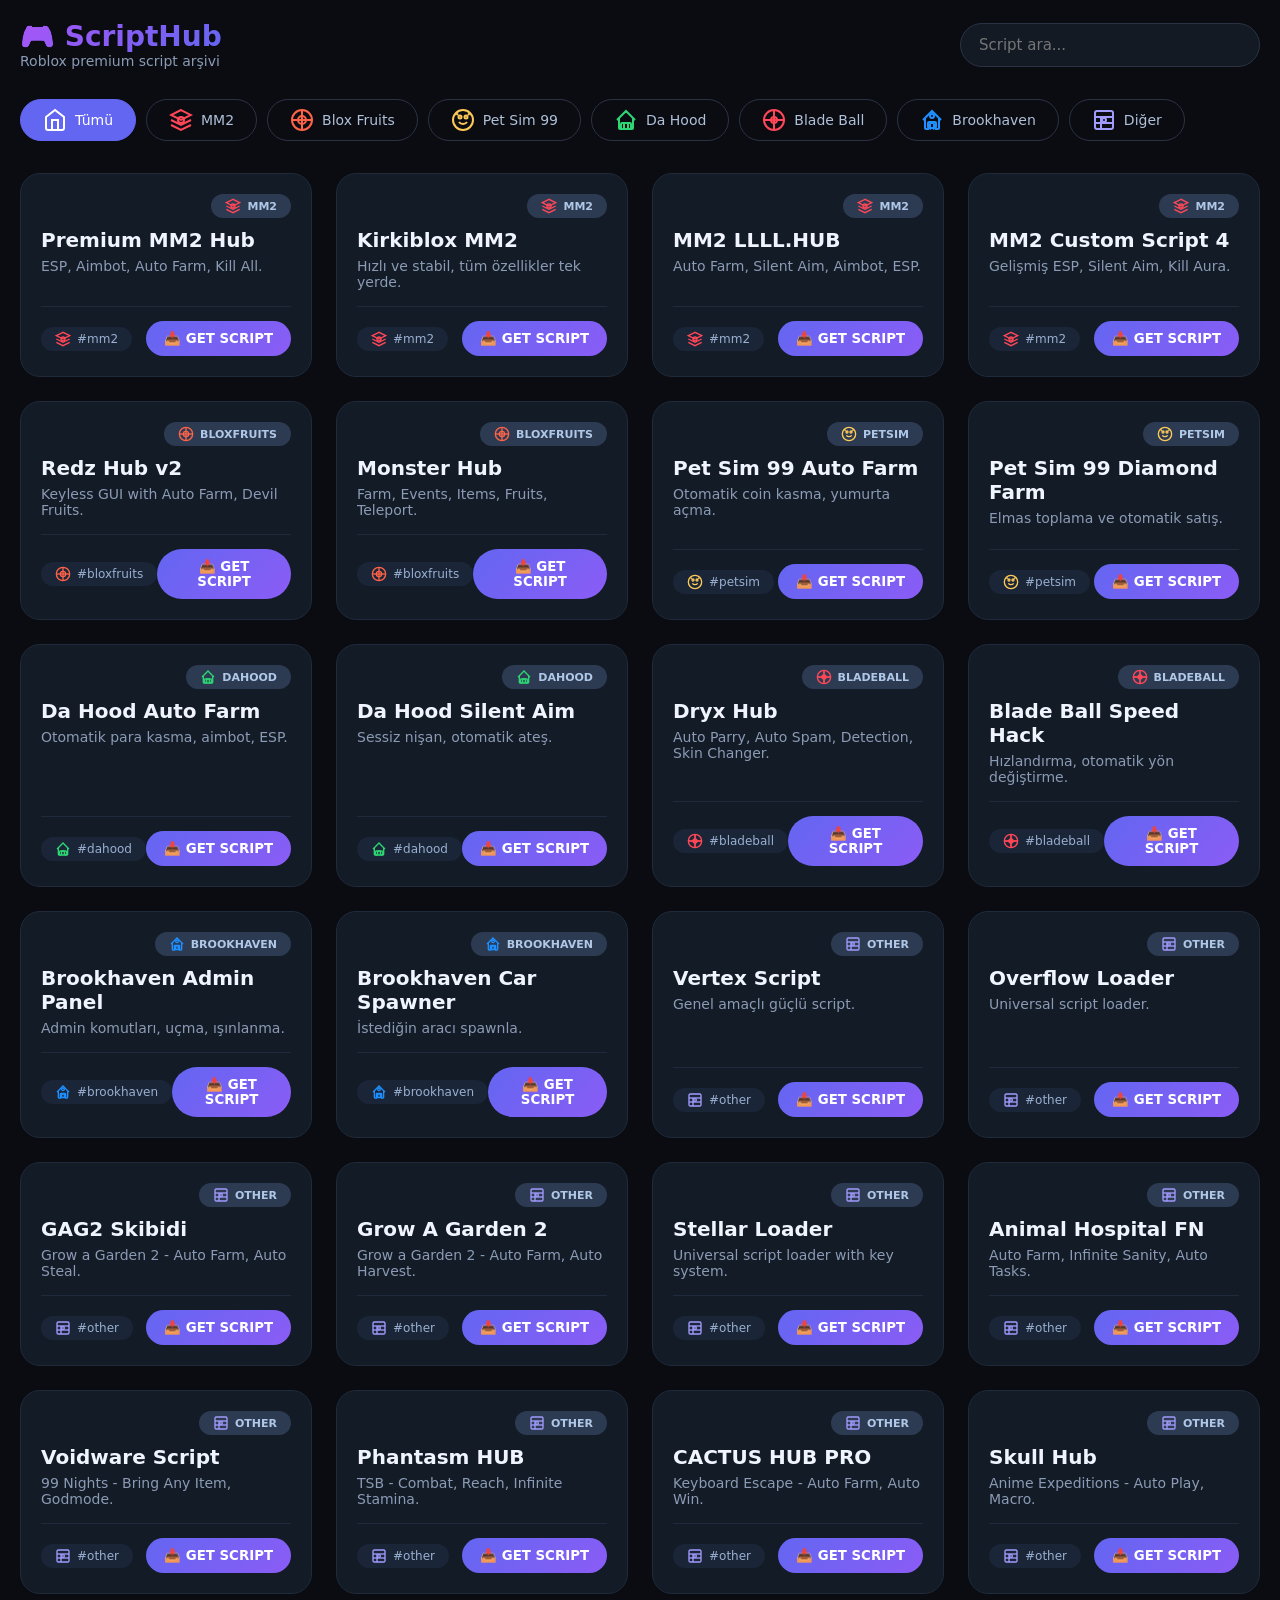
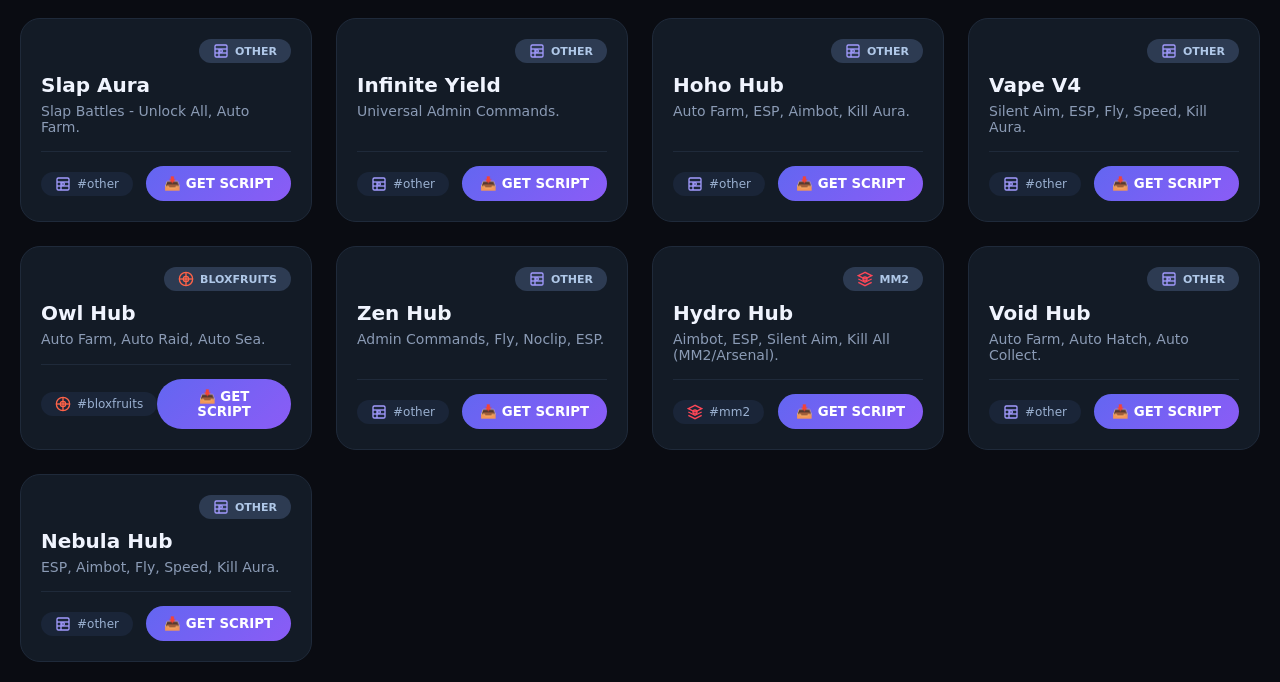
<file: İndex.html>
<!DOCTYPE html>
<html lang="tr">
<head>
    <meta charset="UTF-8">
    <meta name="viewport" content="width=device-width, initial-scale=1.0">
    <meta name="google-site-verification" content="52VeMEzmkVrq_n6suS8E8Bx_D4dcoQXphroDEAa1FRU">
    <title>ScriptHub | Premium Roblox Scripts</title>
    <style>
        * {
            margin: 0;
            padding: 0;
            box-sizing: border-box;
            font-family: 'Segoe UI', system-ui, sans-serif;
        }
        body {
            background: #0a0c12;
            color: #e8edf5;
            min-height: 100vh;
            padding: 20px;
        }
        .container {
            max-width: 1440px;
            margin: 0 auto;
        }

        .header {
            display: flex;
            flex-wrap: wrap;
            justify-content: space-between;
            align-items: center;
            margin-bottom: 30px;
            gap: 16px;
        }
        .logo h1 {
            font-size: 28px;
            background: linear-gradient(135deg, #a855f7, #6366f1);
            -webkit-background-clip: text;
            -webkit-text-fill-color: transparent;
        }
        .logo span {
            font-size: 14px;
            color: #8b9bb5;
            display: block;
        }

        .search-box input {
            padding: 12px 18px;
            border-radius: 40px;
            border: 1px solid #2a3344;
            background: #131a24;
            color: #e8edf5;
            font-size: 15px;
            width: 300px;
            outline: none;
        }
        .search-box input:focus {
            border-color: #6366f1;
        }

        .filters {
            display: flex;
            flex-wrap: wrap;
            gap: 10px;
            margin-bottom: 32px;
        }
        .filter-btn {
            padding: 8px 22px;
            border-radius: 40px;
            border: 1px solid #2a3344;
            background: transparent;
            color: #b0c0d8;
            cursor: pointer;
            transition: 0.25s;
            font-size: 14px;
            display: flex;
            align-items: center;
            gap: 8px;
        }
        .filter-btn:hover {
            background: #1e2736;
            color: #fff;
        }
        .filter-btn.active {
            background: #6366f1;
            border-color: #6366f1;
            color: #fff;
        }
        .filter-btn .cat-icon {
            width: 24px;
            height: 24px;
        }

        .grid {
            display: grid;
            grid-template-columns: repeat(auto-fill, minmax(280px, 1fr));
            gap: 24px;
        }

        .card {
            background: #131b26;
            border-radius: 20px;
            padding: 20px;
            border: 1px solid #1f2a3a;
            transition: 0.3s;
            display: flex;
            flex-direction: column;
        }
        .card:hover {
            transform: translateY(-6px);
            border-color: #3f5170;
            box-shadow: 0 12px 40px rgba(0, 0, 0, 0.5);
        }
        .card .badge {
            background: #2d3b52;
            padding: 4px 14px;
            border-radius: 40px;
            font-size: 11px;
            font-weight: 600;
            color: #b0c8e8;
            align-self: flex-end;
            display: flex;
            align-items: center;
            gap: 6px;
        }
        .card .badge svg {
            width: 16px;
            height: 16px;
        }
        .card h3 {
            font-size: 20px;
            margin: 10px 0 6px;
            color: #f0f4fe;
        }
        .card .desc {
            color: #8b9bb5;
            font-size: 14px;
            flex: 1;
            margin-bottom: 16px;
        }
        .card .meta {
            display: flex;
            justify-content: space-between;
            align-items: center;
            border-top: 1px solid #1f2a3a;
            padding-top: 14px;
        }
        .card .meta .category-tag {
            background: #1a2538;
            padding: 4px 14px;
            border-radius: 30px;
            font-size: 12px;
            color: #9ab0d0;
            display: flex;
            align-items: center;
            gap: 6px;
        }
        .card .meta .category-tag svg {
            width: 16px;
            height: 16px;
        }
        .get-btn {
            background: linear-gradient(135deg, #6366f1, #8b5cf6);
            border: none;
            color: #fff;
            font-weight: 600;
            padding: 10px 18px;
            border-radius: 40px;
            cursor: pointer;
            transition: 0.25s;
        }
        .get-btn:hover {
            transform: scale(1.02);
            box-shadow: 0 8px 24px rgba(99, 102, 241, 0.35);
        }

        .modal-overlay {
            position: fixed;
            inset: 0;
            background: rgba(0, 0, 0, 0.7);
            backdrop-filter: blur(6px);
            display: none;
            align-items: center;
            justify-content: center;
            z-index: 999;
            padding: 20px;
        }
        .modal-overlay.active {
            display: flex;
        }

        .modal {
            background: #141e2b;
            max-width: 500px;
            width: 100%;
            border-radius: 28px;
            padding: 32px 28px;
            border: 1px solid #2d3b52;
            box-shadow: 0 30px 80px rgba(0, 0, 0, 0.7);
            animation: modalIn 0.35s ease;
        }
        @keyframes modalIn {
            0% {
                opacity: 0;
                transform: scale(0.92) translateY(30px);
            }
            100% {
                opacity: 1;
                transform: scale(1) translateY(0);
            }
        }

        .modal-header {
            display: flex;
            justify-content: space-between;
            align-items: center;
            margin-bottom: 6px;
        }
        .modal-title {
            font-size: 24px;
            font-weight: 700;
        }
        .close-modal {
            background: transparent;
            border: none;
            color: #8b9bb5;
            font-size: 28px;
            cursor: pointer;
        }
        .modal-sub {
            color: #8b9bb5;
            font-size: 15px;
            margin-bottom: 24px;
        }

        .task-item {
            background: #0e1622;
            border-radius: 16px;
            padding: 16px;
            margin-bottom: 14px;
            border: 1px solid #1f2a3a;
            transition: 0.2s;
        }
        .task-item .task-header {
            display: flex;
            justify-content: space-between;
            align-items: center;
        }
        .task-item .task-name {
            font-weight: 600;
            font-size: 16px;
            display: flex;
            align-items: center;
            gap: 10px;
        }
        .task-item .task-name svg {
            width: 28px;
            height: 28px;
            flex-shrink: 0;
        }
        .task-btn {
            background: #1f2a3a;
            border: none;
            color: #e8edf5;
            padding: 8px 20px;
            border-radius: 40px;
            font-size: 14px;
            font-weight: 500;
            cursor: pointer;
            transition: 0.2s;
        }
        .task-btn:hover {
            background: #2d3b52;
        }
        .task-btn.completed {
            background: #22c55e;
            color: #fff;
        }
        .task-btn .timer {
            font-weight: 400;
            background: rgba(0, 0, 0, 0.25);
            padding: 0 10px;
            border-radius: 40px;
            font-size: 13px;
            margin-left: 8px;
        }
        .task-btn:disabled {
            opacity: 0.5;
            pointer-events: none;
        }

        .unlock-btn {
            background: #2a3344;
            border: none;
            color: #6a7f9c;
            padding: 14px;
            border-radius: 40px;
            font-weight: 700;
            font-size: 16px;
            cursor: not-allowed;
            transition: 0.25s;
            width: 100%;
            margin-top: 10px;
        }
        .unlock-btn.active {
            background: linear-gradient(135deg, #6366f1, #8b5cf6);
            color: #fff;
            cursor: pointer;
        }
        .unlock-btn.active:hover {
            box-shadow: 0 6px 24px rgba(99, 102, 241, 0.4);
        }

        .code-box {
            background: #0a0f18;
            border-radius: 16px;
            padding: 16px;
            font-family: monospace;
            font-size: 13px;
            color: #b0d0f0;
            word-break: break-all;
            border: 1px solid #1f2a3a;
            max-height: 120px;
            overflow-y: auto;
            display: none;
            margin-top: 14px;
        }
        .code-box.show {
            display: block;
        }

        .copy-btn {
            background: #1f2a3a;
            border: none;
            color: #e8edf5;
            padding: 8px 18px;
            border-radius: 40px;
            font-size: 13px;
            cursor: pointer;
            margin-top: 8px;
            transition: 0.2s;
        }
        .copy-btn:hover {
            background: #2d3b52;
        }

        @media (max-width: 640px) {
            .header {
                flex-direction: column;
                align-items: stretch;
            }
            .search-box input {
                width: 100%;
            }
            .grid {
                grid-template-columns: 1fr;
            }
            .modal {
                padding: 24px 18px;
            }
        }
    </style>
    <!-- ===== GOOGLE SEO ===== -->

<!-- 1. SİTE BAŞLIĞI (Google'da görünen) -->
<title>ScriptHub | Roblox Premium Script Arşivi</title>

<!-- 2. SİTE AÇIKLAMASI (Başlığın altında görünen) -->
<meta name="description" content="Roblox için en iyi ve güncel premium script'ler tek yerde! MM2, Blox Fruits, Pet Sim 99, Arsenal ve daha fazlası.">

<!-- 3. SİTE LOGOSU (Tarayıcı sekmesinde) -->
<link rel="icon" type="image/png" href="[data-uri]">

<!-- 4. GOOGLE SİTE DOĞRULAMA (Senin verdiğin) -->
<meta name="google-site-verification" content="52VeMEzmkVrq_n6suS8E8Bx_D4dcoQXphroDEAa1FRU">

<!-- 5. SOSYAL MEDYA GÖRSELLERİ (Paylaşımda çıkan görsel) -->
<meta property="og:title" content="ScriptHub | Roblox Premium Script Arşivi">
<meta property="og:description" content="Roblox için en iyi ve güncel premium script'ler tek yerde!">
<meta property="og:image" content="https://i.ibb.co/MD37VzbP/a726bade-6679-40fc-ba33-e10c5283e106">
<meta property="og:url" content="https://kullaniciadin.github.io/scripthub/">
<meta name="twitter:card" content="summary_large_image">
</head>
<body>

    <div class="container">
        <header class="header">
            <div class="logo">
                <h1>🎮 ScriptHub</h1>
                <span>Roblox premium script arşivi</span>
            </div>
            <div class="search-box">
                <input type="text" id="searchInput" placeholder="Script ara...">
            </div>
        </header>

        <div class="filters" id="filterContainer">
            <button class="filter-btn active" data-category="all">
                <svg class="cat-icon" viewBox="0 0 24 24" fill="none" stroke="currentColor" stroke-width="2"><path d="M3 9l9-7 9 7v11a2 2 0 01-2 2H5a2 2 0 01-2-2z"/><polyline points="9 22 9 12 15 12 15 22"/></svg>
                Tümü
            </button>
            <button class="filter-btn" data-category="mm2">
                <svg class="cat-icon" viewBox="0 0 24 24" fill="none" stroke="#ff4757" stroke-width="2"><path d="M12 2L2 7l10 5 10-5-10-5z"/><path d="M2 17l10 5 10-5"/><path d="M2 12l10 5 10-5"/><circle cx="12" cy="12" r="3"/></svg>
                MM2
            </button>
            <button class="filter-btn" data-category="bloxfruits">
                <svg class="cat-icon" viewBox="0 0 24 24" fill="none" stroke="#ff6348" stroke-width="2"><circle cx="12" cy="12" r="10"/><path d="M12 2v20"/><path d="M2 12h20"/><circle cx="12" cy="12" r="4"/></svg>
                Blox Fruits
            </button>
            <button class="filter-btn" data-category="petsim">
                <svg class="cat-icon" viewBox="0 0 24 24" fill="none" stroke="#feca57" stroke-width="2"><circle cx="12" cy="12" r="10"/><path d="M8 14s1.5 2 4 2 4-2 4-2"/><circle cx="9" cy="9" r="1.5"/><circle cx="15" cy="9" r="1.5"/><path d="M5 5l2 2M19 5l-2 2"/></svg>
                Pet Sim 99
            </button>
            <button class="filter-btn" data-category="dahood">
                <svg class="cat-icon" viewBox="0 0 24 24" fill="none" stroke="#2ed573" stroke-width="2"><path d="M3 12l2-2m0 0l7-7 7 7M5 10v10a1 1 0 001 1h3m10-11l2 2m-2-2v10a1 1 0 01-1 1h-3m-4 0a1 1 0 01-1-1v-4a1 1 0 011-1h2a1 1 0 011 1v4a1 1 0 01-1 1"/><rect x="7" y="15" width="10" height="6" rx="1"/></svg>
                Da Hood
            </button>
            <button class="filter-btn" data-category="bladeball">
                <svg class="cat-icon" viewBox="0 0 24 24" fill="none" stroke="#ff4757" stroke-width="2"><circle cx="12" cy="12" r="10"/><path d="M12 2v20"/><path d="M2 12h20"/><line x1="12" y1="2" x2="12" y2="22"/><line x1="2" y1="12" x2="22" y2="12"/><circle cx="12" cy="12" r="3"/></svg>
                Blade Ball
            </button>
            <button class="filter-btn" data-category="brookhaven">
                <svg class="cat-icon" viewBox="0 0 24 24" fill="none" stroke="#1e90ff" stroke-width="2"><path d="M3 12l2-2m0 0l7-7 7 7M5 10v10a1 1 0 001 1h3m10-11l2 2m-2-2v10a1 1 0 01-1 1h-3m-4 0a1 1 0 01-1-1v-4a1 1 0 011-1h2a1 1 0 011 1v4a1 1 0 01-1 1"/><rect x="8" y="14" width="8" height="6" rx="1"/><circle cx="12" cy="8" r="2"/></svg>
                Brookhaven
            </button>
            <button class="filter-btn" data-category="other">
                <svg class="cat-icon" viewBox="0 0 24 24" fill="none" stroke="#a29bfe" stroke-width="2"><rect x="3" y="3" width="18" height="18" rx="2"/><line x1="3" y1="9" x2="21" y2="9"/><line x1="3" y1="15" x2="21" y2="15"/><line x1="9" y1="21" x2="9" y2="9"/><circle cx="12" cy="12" r="2"/></svg>
                Diğer
            </button>
        </div>

        <div class="grid" id="scriptGrid"></div>
    </div>

    <!-- Modal -->
    <div class="modal-overlay" id="modalOverlay">
        <div class="modal">
            <div class="modal-header">
                <span class="modal-title">🔓 Script'i Aç</span>
                <button class="close-modal" id="closeModalBtn">✕</button>
            </div>
            <div class="modal-sub">Görevleri tamamla, script koduna eriş.</div>

            <div class="task-item" id="taskDiscord">
                <div class="task-header">
                    <span class="task-name">
                        <svg width="28" height="28" viewBox="0 0 127.14 96.36" fill="#5865F2"><path d="M107.7,8.07A105.15,105.15,0,0,0,81.47,0a72.06,72.06,0,0,0-3.36,6.83,97.68,97.68,0,0,0-29.11,0A72.37,72.37,0,0,0,45.64,0,105.89,105.89,0,0,0,19.39,8.09C2.79,32.65-1.71,56.6.54,80.21h0A105.73,105.73,0,0,0,32.71,96.36,77.7,77.7,0,0,0,39.6,85.25a68.42,68.42,0,0,1-10.85-5.18c.91-.66,1.8-1.34,2.66-2.05a75.57,75.57,0,0,0,64.32,0c.87.71,1.76,1.39,2.66,2.05a67.87,67.87,0,0,1-10.87,5.19,77.11,77.11,0,0,0,6.89,11.1A105.25,105.25,0,0,0,126.6,80.22C129.24,52.84,122.09,29.11,107.7,8.07ZM42.45,65.69C36.18,65.69,31,60,31,53s5-12.74,11.43-12.74S53.92,46,53.92,53,48.74,65.69,42.45,65.69Zm42.24,0C78.41,65.69,73.2,60,73.2,53s5-12.74,11.43-12.74S96.16,46,96.16,53,91,65.69,84.69,65.69Z"/></svg>
                        Discord Sunucusuna Katıl
                    </span>
                    <button class="task-btn" data-task="discord">Katıl</button>
                </div>
            </div>

            <div class="task-item" id="taskYoutube">
                <div class="task-header">
                    <span class="task-name">
                        <svg width="28" height="28" viewBox="0 0 24 24" fill="#FF0000"><path d="M23.498 6.186a3.016 3.016 0 0 0-2.122-2.136C19.505 3.545 12 3.545 12 3.545s-7.505 0-9.377.505A3.017 3.017 0 0 0 .502 6.186C0 8.07 0 12 0 12s0 3.93.502 5.814a3.016 3.016 0 0 0 2.122 2.136c1.871.505 9.376.505 9.376.505s7.505 0 9.377-.505a3.015 3.015 0 0 0 2.122-2.136C24 15.93 24 12 24 12s0-3.93-.502-5.814zM9.545 15.568V8.432L15.818 12l-6.273 3.568z"/></svg>
                        YouTube Abone Ol
                    </span>
                    <button class="task-btn" data-task="youtube">Abone Ol</button>
                </div>
            </div>

            <div class="task-item" id="taskTiktok">
                <div class="task-header">
                    <span class="task-name">
                        <svg width="28" height="28" viewBox="0 0 24 24" fill="#000000"><path d="M12.525.02c1.31-.02 2.61-.01 3.91-.02.08 1.53.63 3.09 1.75 4.17 1.12 1.11 2.7 1.62 4.24 1.79v4.03c-1.44-.05-2.89-.35-4.2-.97-.57-.26-1.1-.59-1.62-.93-.01 2.92.01 5.84-.02 8.75-.08 1.4-.54 2.79-1.35 3.94-1.31 1.92-3.58 3.17-5.91 3.21-1.43.08-2.86-.31-4.08-1.03-2.02-1.19-3.44-3.37-3.65-5.71-.02-.5-.03-1-.01-1.49.18-1.9 1.12-3.72 2.58-4.96 1.66-1.44 3.98-2.13 6.15-1.72.02 1.48-.04 2.96-.04 4.44-.99-.32-2.15-.23-3.02.37-.63.41-1.11 1.04-1.36 1.75-.21.51-.15 1.07-.14 1.61.24 1.64 1.82 3.02 3.5 2.87 1.12-.01 2.19-.66 2.77-1.61.19-.33.3-.67.31-1.06.02-2.39-.01-4.78.01-7.17.01-1.36.03-2.72.04-4.08.01-.21.02-.42.02-.63z"/></svg>
                        TikTok Takip Et
                    </span>
                    <button class="task-btn" data-task="tiktok">Takip Et</button>
                </div>
            </div>

            <button class="unlock-btn" id="unlockBtn" disabled>🔒 Görevleri Tamamla</button>
            <div class="code-box" id="codeBox"></div>
            <button class="copy-btn" id="copyCodeBtn" style="display:none;">📋 Kodu Kopyala</button>
        </div>
    </div>

    <script>
        (function() {
            const scripts = [
                { id: 1, name: "Premium MM2 Hub", category: "mm2", desc: "ESP, Aimbot, Auto Farm, Kill All.", link: "loadstring(game:HttpGet('https://raw.githubusercontent.com/jovskirt/Premium_Mm2Hub/refs/heads/main/Premium_mm2_script'))()" },
                { id: 2, name: "Kirkiblox MM2", category: "mm2", desc: "Hızlı ve stabil, tüm özellikler tek yerde.", link: "loadstring(game:HttpGet('https://raw.githubusercontent.com/overdrivehubmm2/kirkiblox/refs/heads/main/best'))()" },
                { id: 3, name: "MM2 LLLL.HUB", category: "mm2", desc: "Auto Farm, Silent Aim, Aimbot, ESP.", link: "loadstring(game:HttpGet('https://rblxscripts.net/scripts/mm2-llll'))()" },
                { id: 4, name: "MM2 Custom Script 4", category: "mm2", desc: "Gelişmiş ESP, Silent Aim, Kill Aura.", link: "loadstring(game:HttpGet('https://cdn.sourceb.in/bins/jbH6babzL6/0'))()" },
                { id: 5, name: "Redz Hub v2", category: "bloxfruits", desc: "Keyless GUI with Auto Farm, Devil Fruits.", link: "loadstring(game:HttpGet('https://rblxscripts.net/scripts/bloxfruits-redz'))()" },
                { id: 6, name: "Monster Hub", category: "bloxfruits", desc: "Farm, Events, Items, Fruits, Teleport.", link: "loadstring(game:HttpGet('https://rblxscripts.net/scripts/bloxfruits-monster'))()" },
                { id: 7, name: "Pet Sim 99 Auto Farm", category: "petsim", desc: "Otomatik coin kasma, yumurta açma.", link: "loadstring(game:HttpGet('https://rblxscripts.net/scripts/petsim99-autofarm'))()" },
                { id: 8, name: "Pet Sim 99 Diamond Farm", category: "petsim", desc: "Elmas toplama ve otomatik satış.", link: "loadstring(game:HttpGet('https://rblxscripts.net/scripts/petsim99-diamond'))()" },
                { id: 9, name: "Da Hood Auto Farm", category: "dahood", desc: "Otomatik para kasma, aimbot, ESP.", link: "loadstring(game:HttpGet('https://rblxscripts.net/scripts/dahood-autofarm'))()" },
                { id: 10, name: "Da Hood Silent Aim", category: "dahood", desc: "Sessiz nişan, otomatik ateş.", link: "loadstring(game:HttpGet('https://rblxscripts.net/scripts/dahood-silentaim'))()" },
                { id: 11, name: "Dryx Hub", category: "bladeball", desc: "Auto Parry, Auto Spam, Detection, Skin Changer.", link: "loadstring(game:HttpGet('https://rblxscripts.net/scripts/bladeball-dryx'))()" },
                { id: 12, name: "Blade Ball Speed Hack", category: "bladeball", desc: "Hızlandırma, otomatik yön değiştirme.", link: "loadstring(game:HttpGet('https://rblxscripts.net/scripts/bladeball-speed'))()" },
                { id: 13, name: "Brookhaven Admin Panel", category: "brookhaven", desc: "Admin komutları, uçma, ışınlanma.", link: "loadstring(game:HttpGet('https://rblxscripts.net/scripts/brookhaven-admin'))()" },
                { id: 14, name: "Brookhaven Car Spawner", category: "brookhaven", desc: "İstediğin aracı spawnla.", link: "loadstring(game:HttpGet('https://rblxscripts.net/scripts/brookhaven-carspawn'))()" },
                { id: 15, name: "Vertex Script", category: "other", desc: "Genel amaçlı güçlü script.", link: "loadstring(game:HttpGet('https://raw.smokingscripts.org/vertex.lua'))()" },
                { id: 16, name: "Overflow Loader", category: "other", desc: "Universal script loader.", link: "loadstring(game:HttpGet('https://overflow.cx/loader.lua'))()" },
                { id: 17, name: "GAG2 Skibidi", category: "other", desc: "Grow a Garden 2 - Auto Farm, Auto Steal.", link: "loadstring(game:HttpGet('https://raw.githubusercontent.com/caomod2077/Script/refs/heads/main/FN_GAG2_skibidi.lua'))()" },
                { id: 18, name: "Grow A Garden 2", category: "other", desc: "Grow a Garden 2 - Auto Farm, Auto Harvest.", link: "loadstring(game:HttpGet('https://raw.githubusercontent.com/Kenniel123/Grow-A-Garden-2/refs/heads/main/Grow%20A%20Garden%202'))()" },
                { id: 19, name: "Stellar Loader", category: "other", desc: "Universal script loader with key system.", link: "loadstring(game:HttpGet('https://raw.githubusercontent.com/Dalkoski/Stellar/refs/heads/main/Loader'))()" },
                { id: 20, name: "Animal Hospital FN", category: "other", desc: "Auto Farm, Infinite Sanity, Auto Tasks.", link: "loadstring(game:HttpGet('https://raw.githubusercontent.com/caomod2077/Script/refs/heads/main/FN_AnimalHospital.lua'))()" },
                { id: 21, name: "Voidware Script", category: "other", desc: "99 Nights - Bring Any Item, Godmode.", link: "loadstring(game:HttpGet('https://rblxscripts.net/scripts/99nights-voidware'))()" },
                { id: 22, name: "Phantasm HUB", category: "other", desc: "TSB - Combat, Reach, Infinite Stamina.", link: "loadstring(game:HttpGet('https://rblxscripts.net/scripts/tsb-phantasm'))()" },
                { id: 23, name: "CACTUS HUB PRO", category: "other", desc: "Keyboard Escape - Auto Farm, Auto Win.", link: "loadstring(game:HttpGet('https://rblxscripts.net/scripts/keyboard-cactus'))()" },
                { id: 24, name: "Skull Hub", category: "other", desc: "Anime Expeditions - Auto Play, Macro.", link: "loadstring(game:HttpGet('https://rblxscripts.net/scripts/anime-skull'))()" },
                { id: 25, name: "Slap Aura", category: "other", desc: "Slap Battles - Unlock All, Auto Farm.", link: "loadstring(game:HttpGet('https://rblxscripts.net/scripts/slap-aura'))()" },
                { id: 26, name: "Infinite Yield", category: "other", desc: "Universal Admin Commands.", link: "loadstring(game:HttpGet('https://rblxscripts.net/scripts/infinite-yield'))()" },
                { id: 27, name: "Hoho Hub", category: "other", desc: "Auto Farm, ESP, Aimbot, Kill Aura.", link: "loadstring(game:HttpGet('https://raw.githubusercontent.com/acxies/HohoHub/main/HohoHub.lua'))()" },
                { id: 28, name: "Vape V4", category: "other", desc: "Silent Aim, ESP, Fly, Speed, Kill Aura.", link: "loadstring(game:HttpGet('https://raw.githubusercontent.com/7GrandDadPGN/VapeV4ForRoblox/main/MainScript'))()" },
                { id: 29, name: "Owl Hub", category: "bloxfruits", desc: "Auto Farm, Auto Raid, Auto Sea.", link: "loadstring(game:HttpGet('https://raw.githubusercontent.com/Rukiri/OwlHub/master/OwlHub.lua'))()" },
                { id: 30, name: "Zen Hub", category: "other", desc: "Admin Commands, Fly, Noclip, ESP.", link: "loadstring(game:HttpGet('https://raw.githubusercontent.com/scriptblox/ZenHub/main/ZenHub.lua'))()" },
                { id: 31, name: "Hydro Hub", category: "mm2", desc: "Aimbot, ESP, Silent Aim, Kill All (MM2/Arsenal).", link: "loadstring(game:HttpGet('https://raw.githubusercontent.com/HydroScripts/HydroHub/main/Main.lua'))()" },
                { id: 32, name: "Void Hub", category: "other", desc: "Auto Farm, Auto Hatch, Auto Collect.", link: "loadstring(game:HttpGet('https://raw.githubusercontent.com/VoidScripts/VoidHub/main/VoidHub.lua'))()" },
                { id: 33, name: "Nebula Hub", category: "other", desc: "ESP, Aimbot, Fly, Speed, Kill Aura.", link: "loadstring(game:HttpGet('https://raw.githubusercontent.com/NebulaScripts/NebulaHub/main/Nebula.lua'))()" }
            ];

            const grid = document.getElementById('scriptGrid');
            const searchInput = document.getElementById('searchInput');
            const filterBtns = document.querySelectorAll('.filter-btn');
            const modalOverlay = document.getElementById('modalOverlay');
            const closeModalBtn = document.getElementById('closeModalBtn');
            const unlockBtn = document.getElementById('unlockBtn');
            const codeBox = document.getElementById('codeBox');
            const copyBtn = document.getElementById('copyCodeBtn');

            const taskState = {
                discord: { completed: false, timer: null },
                youtube: { completed: false, timer: null },
                tiktok: { completed: false, timer: null }
            };

            let currentScriptLink = '';
            let activeFilter = 'all';

            const categoryIcons = {
                mm2: `<svg width="16" height="16" viewBox="0 0 24 24" fill="none" stroke="#ff4757" stroke-width="2"><path d="M12 2L2 7l10 5 10-5-10-5z"/><path d="M2 17l10 5 10-5"/><path d="M2 12l10 5 10-5"/><circle cx="12" cy="12" r="3"/></svg>`,
                bloxfruits: `<svg width="16" height="16" viewBox="0 0 24 24" fill="none" stroke="#ff6348" stroke-width="2"><circle cx="12" cy="12" r="10"/><path d="M12 2v20"/><path d="M2 12h20"/><circle cx="12" cy="12" r="4"/></svg>`,
                petsim: `<svg width="16" height="16" viewBox="0 0 24 24" fill="none" stroke="#feca57" stroke-width="2"><circle cx="12" cy="12" r="10"/><path d="M8 14s1.5 2 4 2 4-2 4-2"/><circle cx="9" cy="9" r="1.5"/><circle cx="15" cy="9" r="1.5"/><path d="M5 5l2 2M19 5l-2 2"/></svg>`,
                dahood: `<svg width="16" height="16" viewBox="0 0 24 24" fill="none" stroke="#2ed573" stroke-width="2"><path d="M3 12l2-2m0 0l7-7 7 7M5 10v10a1 1 0 001 1h3m10-11l2 2m-2-2v10a1 1 0 01-1 1h-3m-4 0a1 1 0 01-1-1v-4a1 1 0 011-1h2a1 1 0 011 1v4a1 1 0 01-1 1"/><rect x="7" y="15" width="10" height="6" rx="1"/></svg>`,
                bladeball: `<svg width="16" height="16" viewBox="0 0 24 24" fill="none" stroke="#ff4757" stroke-width="2"><circle cx="12" cy="12" r="10"/><path d="M12 2v20"/><path d="M2 12h20"/><line x1="12" y1="2" x2="12" y2="22"/><line x1="2" y1="12" x2="22" y2="12"/><circle cx="12" cy="12" r="3"/></svg>`,
                brookhaven: `<svg width="16" height="16" viewBox="0 0 24 24" fill="none" stroke="#1e90ff" stroke-width="2"><path d="M3 12l2-2m0 0l7-7 7 7M5 10v10a1 1 0 001 1h3m10-11l2 2m-2-2v10a1 1 0 01-1 1h-3m-4 0a1 1 0 01-1-1v-4a1 1 0 011-1h2a1 1 0 011 1v4a1 1 0 01-1 1"/><rect x="8" y="14" width="8" height="6" rx="1"/><circle cx="12" cy="8" r="2"/></svg>`,
                other: `<svg width="16" height="16" viewBox="0 0 24 24" fill="none" stroke="#a29bfe" stroke-width="2"><rect x="3" y="3" width="18" height="18" rx="2"/><line x1="3" y1="9" x2="21" y2="9"/><line x1="3" y1="15" x2="21" y2="15"/><line x1="9" y1="21" x2="9" y2="9"/><circle cx="12" cy="12" r="2"/></svg>`
            };

            function renderCards(filter, query) {
                const filtered = scripts.filter(s => {
                    const matchCategory = filter === 'all' || s.category === filter;
                    const matchQuery = s.name.toLowerCase().includes(query.toLowerCase()) ||
                        s.desc.toLowerCase().includes(query.toLowerCase());
                    return matchCategory && matchQuery;
                });

                if (filtered.length === 0) {
                    grid.innerHTML =
                        `<p style="grid-column:1/-1; text-align:center; color:#5a6a82; padding:60px 0;">🔍 Sonuç bulunamadı.</p>`;
                    return;
                }

                grid.innerHTML = filtered.map(s => `
                        <div class="card">
                            <span class="badge">${categoryIcons[s.category] || ''} ${s.category.toUpperCase()}</span>
                            <h3>${s.name}</h3>
                            <div class="desc">${s.desc}</div>
                            <div class="meta">
                                <span class="category-tag">${categoryIcons[s.category] || ''} #${s.category}</span>
                                <button class="get-btn" data-link="${s.link}">📥 GET SCRIPT</button>
                            </div>
                        </div>
                    `).join('');

                document.querySelectorAll('.get-btn').forEach(btn => {
                    btn.addEventListener('click', function() {
                        currentScriptLink = this.dataset.link;
                        openModal();
                    });
                });
            }

            function openModal() {
                resetTasks();
                codeBox.classList.remove('show');
                codeBox.textContent = '';
                copyBtn.style.display = 'none';
                unlockBtn.disabled = true;
                unlockBtn.classList.remove('active');
                unlockBtn.textContent = '🔒 Görevleri Tamamla';
                modalOverlay.classList.add('active');
            }

            function closeModal() {
                modalOverlay.classList.remove('active');
                ['discord', 'youtube', 'tiktok'].forEach(task => {
                    if (taskState[task].timer) {
                        clearInterval(taskState[task].timer);
                        taskState[task].timer = null;
                    }
                });
            }

            function resetTasks() {
                ['discord', 'youtube', 'tiktok'].forEach(task => {
                    taskState[task].completed = false;
                    const btn = document.querySelector(`.task-btn[data-task="${task}"]`);
                    if (btn) {
                        btn.classList.remove('completed');
                        btn.disabled = false;
                        const names = { discord: 'Katıl', youtube: 'Abone Ol', tiktok: 'Takip Et' };
                        btn.innerHTML = names[task];
                        const timerSpan = btn.querySelector('.timer');
                        if (timerSpan) timerSpan.remove();
                    }
                    const taskDiv = document.getElementById(`task${task.charAt(0).toUpperCase() + task.slice(1)}`);
                    if (taskDiv) taskDiv.style.borderColor = '#1f2a3a';
                });
                unlockBtn.disabled = true;
                unlockBtn.classList.remove('active');
                unlockBtn.textContent = '🔒 Görevleri Tamamla';
            }

            document.querySelectorAll('.task-btn').forEach(btn => {
                btn.addEventListener('click', function() {
                    const task = this.dataset.task;
                    if (taskState[task].completed) return;

                    const urls = {
                        discord: 'https://discord.gg/JJmEGx9mN3',
                        youtube: 'https://www.youtube.com/@mm2_ultimatehub',
                        tiktok: 'https://www.tiktok.com/@mm2_ultimatehub'
                    };
                    window.open(urls[task], '_blank');

                    const btnEl = this;
                    btnEl.disabled = true;
                    let count = 40;
                    const timerSpan = document.createElement('span');
                    timerSpan.className = 'timer';
                    timerSpan.textContent = `⏳ ${count}s`;
                    btnEl.appendChild(timerSpan);

                    const timerId = setInterval(() => {
                        count--;
                        timerSpan.textContent = `⏳ ${count}s`;
                        if (count <= 0) {
                            clearInterval(timerId);
                            taskState[task].completed = true;
                            btnEl.classList.add('completed');
                            btnEl.disabled = false;
                            const doneNames = { discord: '✅ Katıldın!', youtube: '✅ Abone Oldun!',
                                tiktok: '✅ Takip Ettin!' };
                            btnEl.innerHTML = doneNames[task];
                            const taskDiv = document.getElementById(`task${task.charAt(0).toUpperCase() + task.slice(1)}`);
                            if (taskDiv) taskDiv.style.borderColor = '#22c55e';
                            checkUnlock();
                        }
                    }, 1000);

                    taskState[task].timer = timerId;
                });
            });

            function checkUnlock() {
                if (taskState.discord.completed && taskState.youtube.completed && taskState.tiktok.completed) {
                    unlockBtn.disabled = false;
                    unlockBtn.classList.add('active');
                    unlockBtn.textContent = '🔓 Kodu Göster';
                }
            }

            unlockBtn.addEventListener('click', function() {
                if (this.disabled) return;
                codeBox.textContent = currentScriptLink;
                codeBox.classList.add('show');
                copyBtn.style.display = 'inline-block';
                this.textContent = '✅ Kod Hazır';
                this.disabled = true;
            });

            copyBtn.addEventListener('click', function() {
                const code = codeBox.textContent;
                if (!code) return;
                navigator.clipboard.writeText(code).then(() => {
                    this.textContent = '✅ Kopyalandı!';
                    setTimeout(() => { this.textContent = '📋 Kodu Kopyala'; }, 2000);
                }).catch(() => {
                    const textarea = document.createElement('textarea');
                    textarea.value = code;
                    document.body.appendChild(textarea);
                    textarea.select();
                    document.execCommand('copy');
                    document.body.removeChild(textarea);
                    this.textContent = '✅ Kopyalandı!';
                    setTimeout(() => { this.textContent = '📋 Kodu Kopyala'; }, 2000);
                });
            });

            closeModalBtn.addEventListener('click', closeModal);
            modalOverlay.addEventListener('click', function(e) {
                if (e.target === this) closeModal();
            });

            filterBtns.forEach(btn => {
                btn.addEventListener('click', function() {
                    filterBtns.forEach(b => b.classList.remove('active'));
                    this.classList.add('active');
                    activeFilter = this.dataset.category;
                    renderCards(activeFilter, searchInput.value);
                });
            });

            searchInput.addEventListener('input', function() {
                renderCards(activeFilter, this.value);
            });

            renderCards('all', '');
        })();
    </script>
</body>
</html>
</file>
